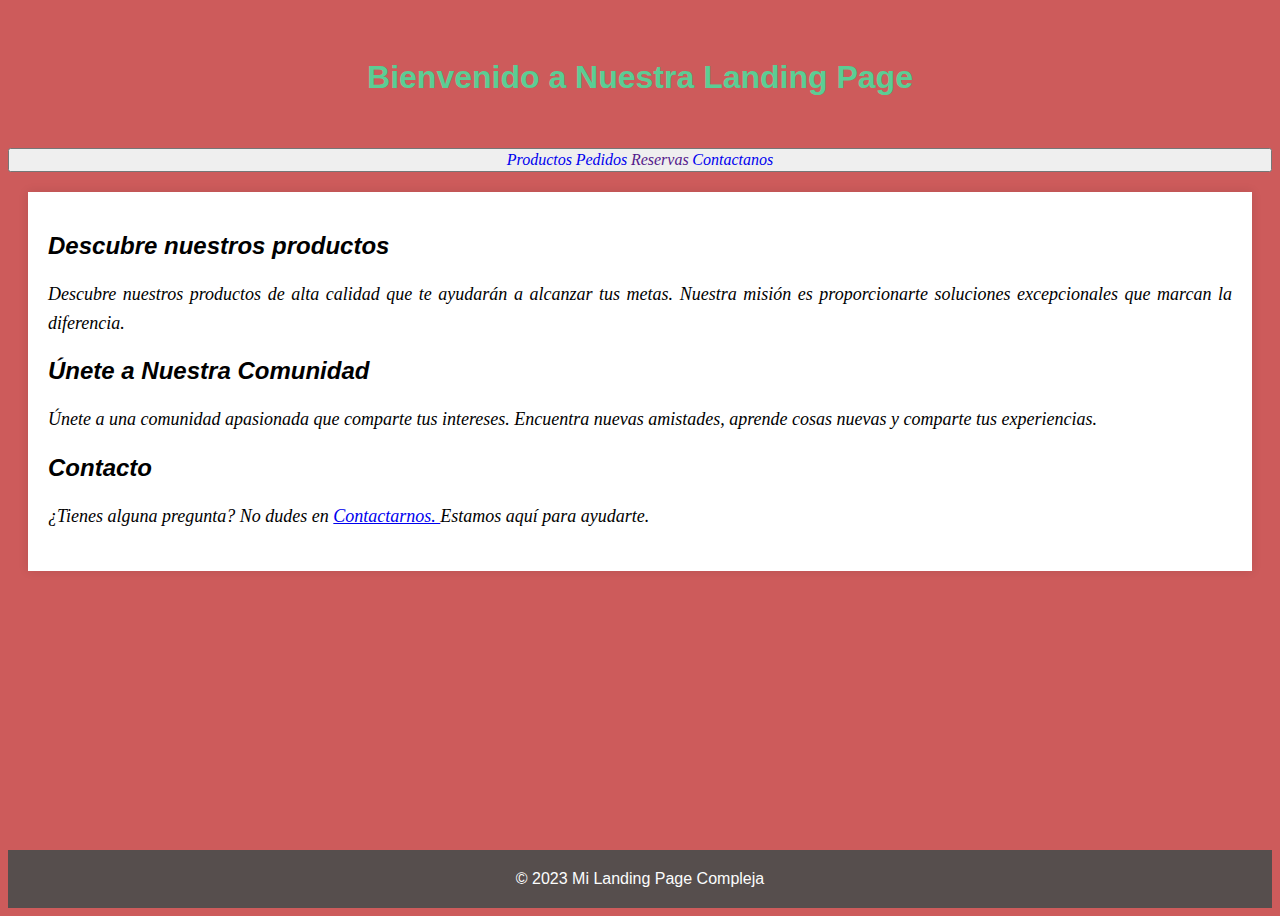
<file: CCS/index.html>
<!DOCTYPE html>
<html lang="en">
<head>
    <meta charset="UTF-8">
    <meta name="viewport" content="width=device-width, initial-scale=1.0">
    <title>Fundamntos css</title>
    <link rel="stylesheet" href="styles.css">
</head>
<body>
<header>
    <h1>Bienvenido a Nuestra Landing Page</h1>
</header>
    <button>
        <nav role="navegacion" aria-label="Menú principal">
            <a href="/productos.html">Productos</a>
            <a href="menu-carta.html">Pedidos</a>
            <a href="">Reservas</a>
            <a href="#">Contactanos</a>
        </nav>
    </button>
    <div class="container">
        <h2>Descubre nuestros productos</h2>
            <p>Descubre nuestros productos de alta calidad que te ayudarán a alcanzar tus metas. Nuestra misión es proporcionarte soluciones excepcionales que marcan la diferencia.</p>
        <h2>Únete a Nuestra Comunidad</h2>
            <p>Únete a una comunidad apasionada que comparte tus intereses. Encuentra nuevas amistades, aprende cosas nuevas y comparte tus experiencias.</p>
        <h2>Contacto</h2>
            <p>¿Tienes alguna pregunta? No dudes en <a href="Contactarnos">Contactarnos. </a> Estamos aquí para ayudarte.</p>
    </div>
    <footer>© 2023 Mi Landing Page Compleja</footer>

</body>
</html>
</file>
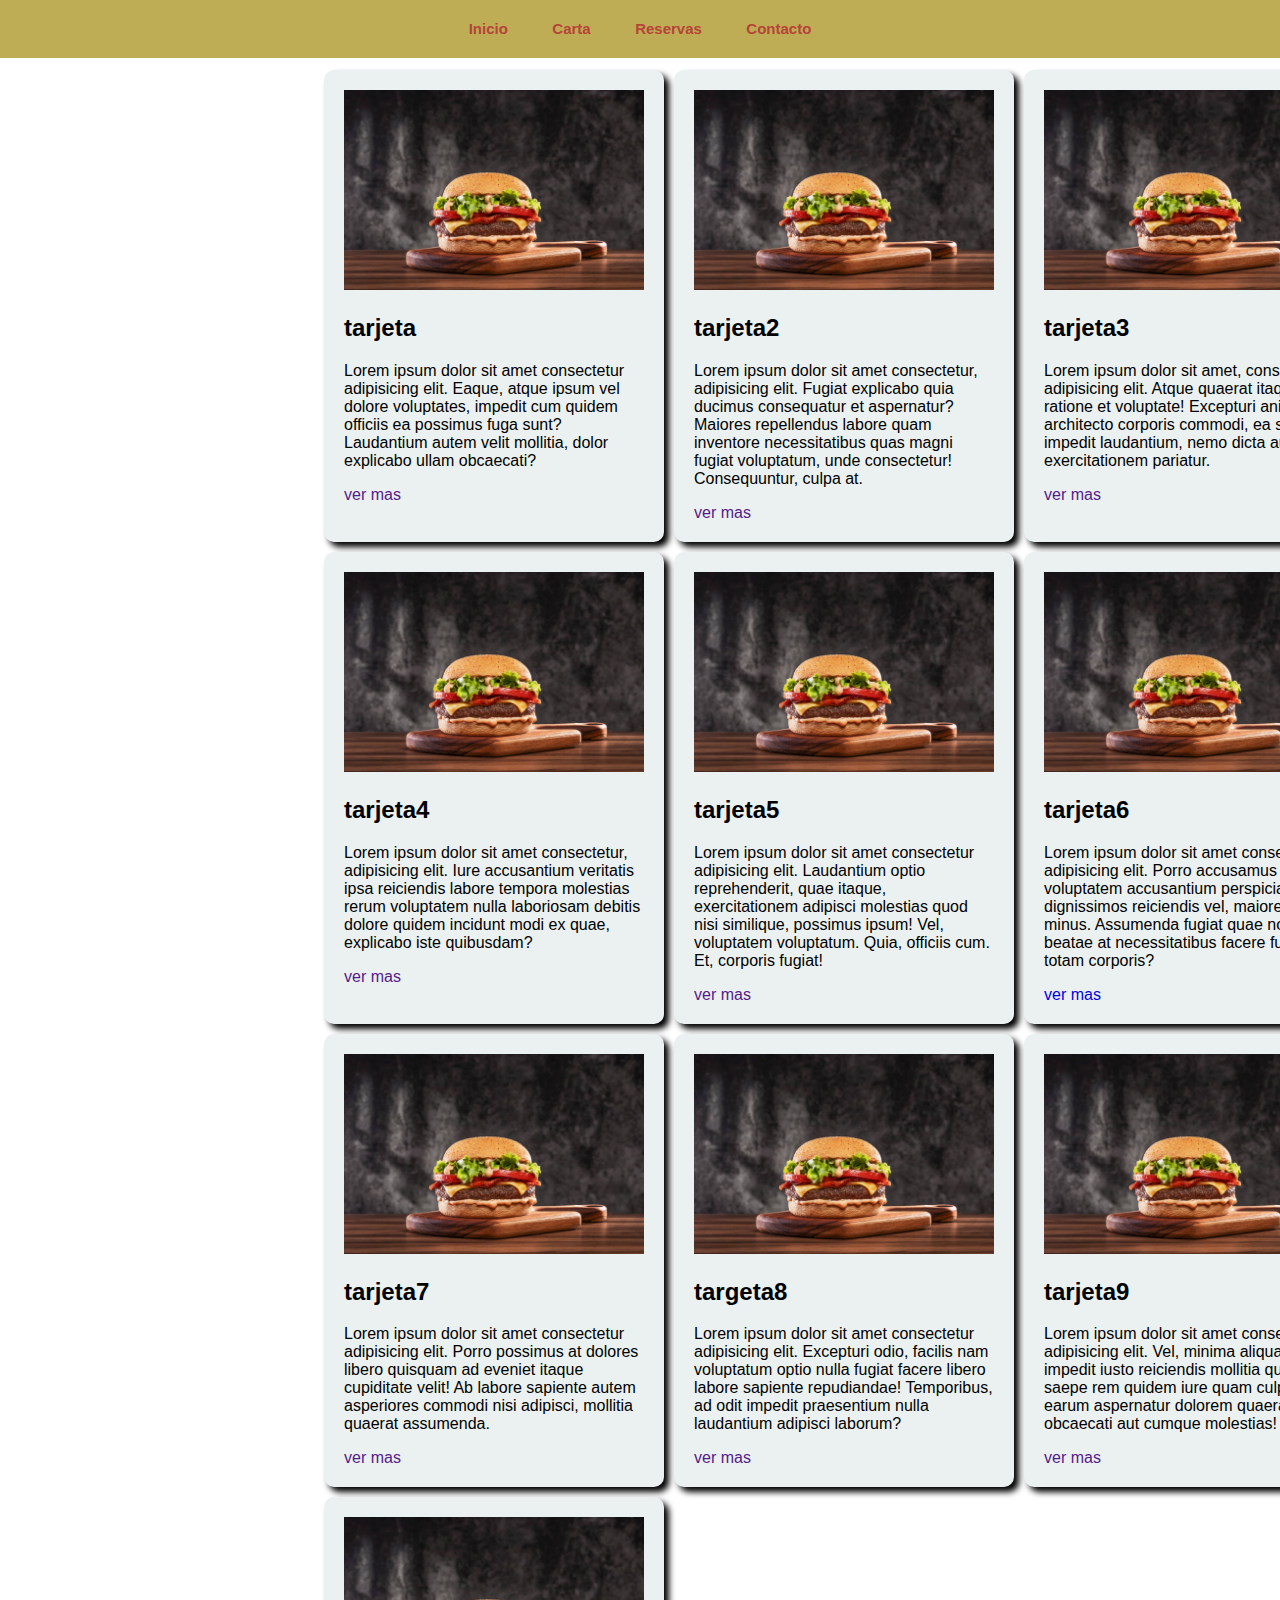
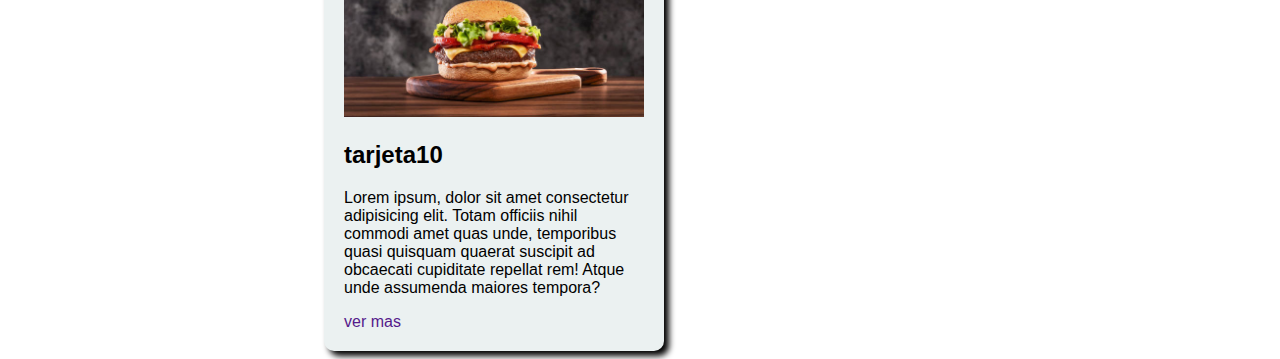
<file: CCS/menu-carta.html>
<!DOCTYPE html>
<html lang="en">
<head>
    <meta charset="UTF-8">
    <meta name="viewport" content="width=device-width, initial-scale=1.0">
    <title>Document</title>
    <link rel="stylesheet" href="menu-carta.css">
</head>
<body>
<header class="namvar">
  <nav>
    <a class="namvar-text" href="index.html" >Inicio</a>
    <a class="namvar-text" href="#">Carta</a>
    <a class="namvar-text" href="">Reservas</a>
    <a class="namvar-text" href="">Contacto</a>
  </nav>
</header>
<div class="main-content">
  <div class="card-text">
    <img src="./img hamburguesas/hamburguesa 1.jpg" alt="">
    <h2>tarjeta</h2>
    <p>Lorem ipsum dolor sit amet consectetur adipisicing elit. Eaque, atque ipsum vel dolore voluptates, impedit cum quidem officiis ea possimus fuga sunt? Laudantium autem velit mollitia, dolor explicabo ullam obcaecati?</p>
    <a href="">ver mas</a>
  </div>
    <div class="card-text">
      <img src="./img hamburguesas/hamburguesa 1.jpg" alt="">
      <h2>tarjeta2</h2>
      <p>Lorem ipsum dolor sit amet consectetur, adipisicing elit. Fugiat explicabo quia ducimus consequatur et aspernatur? Maiores repellendus labore quam inventore necessitatibus quas magni fugiat voluptatum, unde consectetur! Consequuntur, culpa at.</p>
      <a href="">ver mas</a>
    </div>
    <div class="card-text">
      <img src="./img hamburguesas/hamburguesa 1.jpg" alt="">
      <h2>tarjeta3</h2>
      <p>Lorem ipsum dolor sit amet, consectetur adipisicing elit. Atque quaerat itaque cum ratione et voluptate! Excepturi animi architecto corporis commodi, ea sit impedit laudantium, nemo dicta aut, ut exercitationem pariatur.</p>
      <a href="">ver mas</a>
  </div> 
    <div class="card-text">
      <img src="./img hamburguesas/hamburguesa 1.jpg" alt="">
      <h2>tarjeta4</h2>
      <p>Lorem ipsum dolor sit amet consectetur, adipisicing elit. Iure accusantium veritatis ipsa reiciendis labore tempora molestias rerum voluptatem nulla laboriosam debitis dolore quidem incidunt modi ex quae, explicabo iste quibusdam?</p>
      <a href="">ver mas</a>
  </div>  
    <div class="card-text">
      <img src="./img hamburguesas/hamburguesa 1.jpg" alt="">
      <h2>tarjeta5</h2>
      <p>Lorem ipsum dolor sit amet consectetur adipisicing elit. Laudantium optio reprehenderit, quae itaque, exercitationem adipisci molestias quod nisi similique, possimus ipsum! Vel, voluptatem voluptatum. Quia, officiis cum. Et, corporis fugiat!</p>
      <a href="">ver mas</a>
    </div>
    <div class="card-text">
      <img src="./img hamburguesas/hamburguesa 1.jpg" alt="">
      <h2>tarjeta6</h2>
      <p>Lorem ipsum dolor sit amet consectetur, adipisicing elit. Porro accusamus voluptatem accusantium perspiciatis dignissimos reiciendis vel, maiores esse minus. Assumenda fugiat quae nostrum beatae at necessitatibus facere fuga totam corporis?</p>
      <a href="inicio">ver mas</a>
  </div>
      <div class="card-text">
        <img src="./img hamburguesas/hamburguesa 1.jpg" alt="">
        <h2>tarjeta7</h2>
        <p>Lorem ipsum dolor sit amet consectetur adipisicing elit. Porro possimus at dolores libero quisquam ad eveniet itaque cupiditate velit! Ab labore sapiente autem asperiores commodi nisi adipisci, mollitia quaerat assumenda.</p>
        <a href="">ver mas</a>
      </div>
  <div class="card-text">
    <img src="./img hamburguesas/hamburguesa 1.jpg" alt="">
    <h2>targeta8</h2>
    <p>Lorem ipsum dolor sit amet consectetur adipisicing elit. Excepturi odio, facilis nam voluptatum optio nulla fugiat facere libero labore sapiente repudiandae! Temporibus, ad odit impedit praesentium nulla laudantium adipisci laborum?</p>
    <a href="">ver mas</a>
  </div> 
  <div class="card-text">
    <img src="./img hamburguesas/hamburguesa 1.jpg" alt="">
    <h2>tarjeta9</h2>
    <p>Lorem ipsum dolor sit amet consectetur adipisicing elit. Vel, minima aliquam impedit iusto reiciendis mollitia quas saepe rem quidem iure quam culpa earum aspernatur dolorem quaerat obcaecati aut cumque molestias!</p>
    <a href="">ver mas</a>
  </div>
  <div class="card-text">
    <img src="./img hamburguesas/hamburguesa 1.jpg" alt="">
    <h2>tarjeta10</h2>
    <p>Lorem ipsum, dolor sit amet consectetur adipisicing elit. Totam officiis nihil commodi amet quas unde, temporibus quasi quisquam quaerat suscipit ad obcaecati cupiditate repellat rem! Atque unde assumenda maiores tempora?</p>
    <a href="">ver mas </a>
  </div>  
    
</div>
</body>
</html>
</file>
<file: CCS/styles.css>
html{
   /* background-image: url(./imagenes/Fondo.jpg);*/
    
}
header{
    background-color: hsl(0, 53%, 58%);
    color: hsl(150, 53%, 58%);;
    text-align: center;
    padding: 30px 0;
    display: block;
}
body{
    font-family: arial; 
    background-color: hsl(0, 53%, 58%);
    display: flex;
    flex-direction:column;
    min-height: 100vh;
    
}

.container{
    max-width: 100%;
    margin: 20px;
    padding: 20px 0;
    background-color: #fff;
    box-shadow: 0 0 10px rgba(0, 0, 0, 0.1);
}
h2{
font-family: Helvetica, sans-serif;
font-size: 24px;
font-style: italic;
margin: 20px;
font-weight: bolder;
}

p{
font-family:Georgia, 'Times New Roman', Times, serif;
font-size: 18px;
font-style: italic;
text-align: justify;
line-height: 1.6;
margin: 20px;

}

footer{
    background-color: hsl(11, 6%, 32%);
    color: hsl(192, 15%, 99%);
    text-align:center;
    margin: 0;
    padding: 20px 0;
    margin-top: auto;
}

nav a{
    text-decoration: none;
    font-family: 'Times New Roman', Times, serif;
    font-style: oblique;
    font-size: 16px;
}
</file>
<file: CCS/menu-carta.css>
body{
  font-family: Arial, Helvetica, sans-serif;
  min-height: 100vh;
  display: flex;
  justify-content: center;
  align-content: center;
  margin-top:70px;
  padding: 0;
}
div.card-text{
  background-color: rgb(235, 241, 241);
  padding: 20px;
  border-radius: 10px;
  box-shadow: 5px 5px 6px;
  
}

a:hover{
  color: seagreen;
}

h2, p{
  font-family: Arial, Helvetica, sans-serif;
}
a{
  text-decoration: none;
}
img {
  height: 200px;
  position: center;
}

.namvar{
  position: fixed;
  top: 0;
  left: 0;
  width: 100%;
  background-color:hsl(50.07 45% 54%);
  /*opacity: 0.8;*/
  color:hsl(5.65 53% 47%);
  padding: 20px 0;
  text-align: center;
  z-index: 1000;
}
.namvar-text{
  color: hsl(5.65 53% 47%);
  font-size: 15px;
  font-weight: bold;
  padding: 10px 20px;
  text-decoration: none;
  
}

.namvar{
  display:flex;
  justify-content: center;
}

.main-content{
  width: 50%;
  max-width: 1200px;
  display: grid;
  grid-template-columns:repeat(3, 1fr);
  gap: 10px;
  
}

.main-content{
font-family:Impact, Haettenschweiler, 'Arial Narrow Bold', sans-serif;
}
</file>
